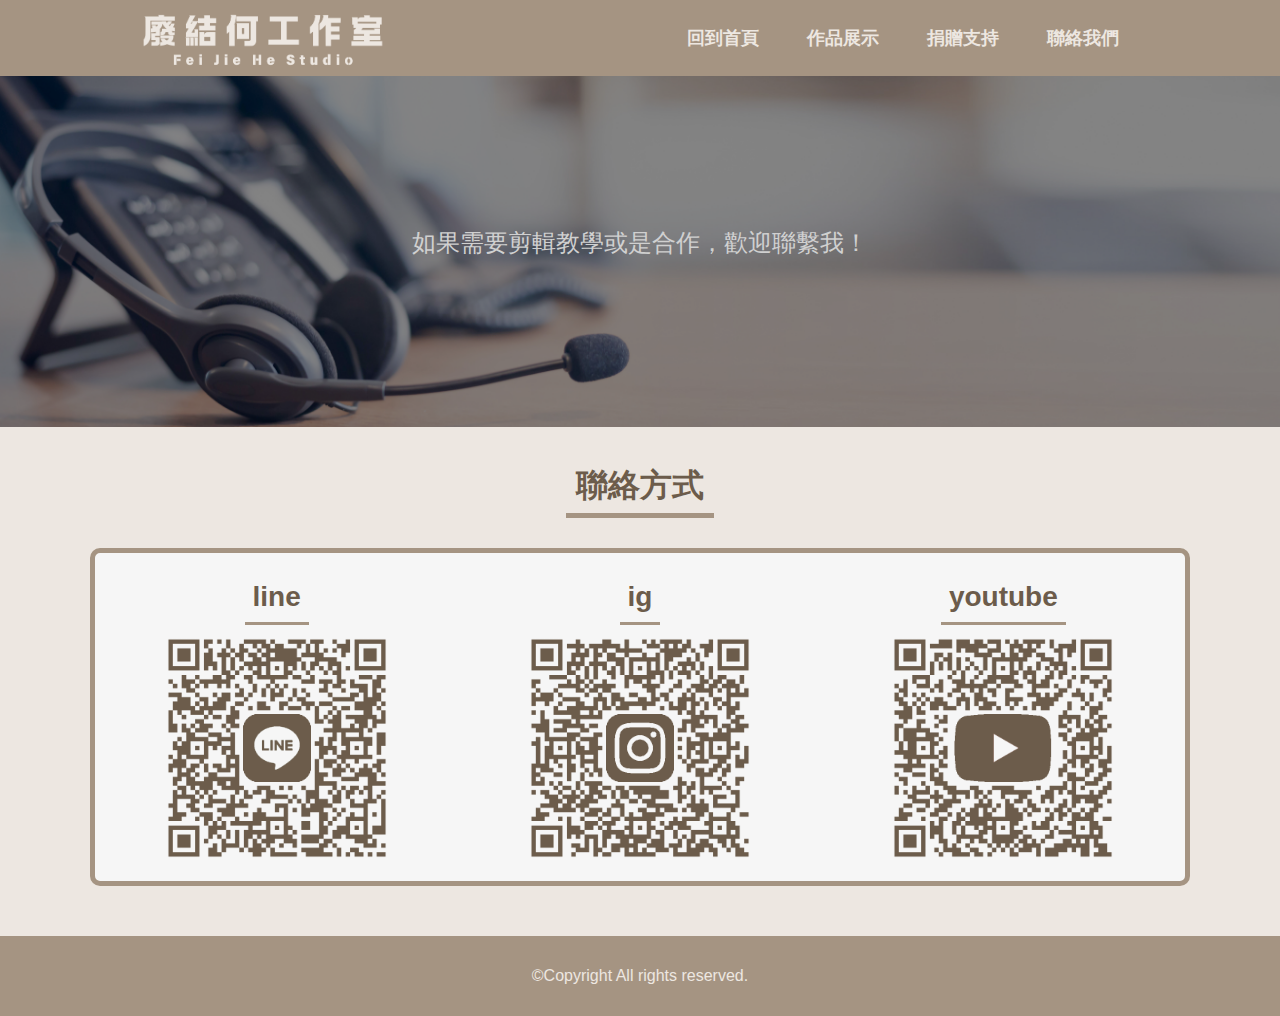
<file: contact.html>
<!DOCTYPE html>
<html lang="en">
<head>
    <meta charset="UTF-8">
    <meta name="viewport" content="width=device-width, initial-scale=1.0">
    <title>廢結何工作室-聯絡我們</title>
    <link rel="stylesheet" href="./css/normalize.css">
    <link rel="stylesheet" href="./css/style.css">
</head>
<body>
     <!-- 頭 -->
     <header class="header">
        <h1 class="header_h1">廢結何工作室-聯絡我們</h1>
        <ul class="header_ul">
            <li class="header_li"><a class="header_il_a" href="index.html">回到首頁</a></li>
            <li class="header_li"><a class="header_il_a" href="work.html">作品展示</a></li>
            <li class="header_li"><a class="header_il_a" href="donation.html">捐贈支持</a></li>
            <li class="header_li"><a class="header_il_a" href="contact.html">聯絡我們</a></li>
        </ul>
    </header>
    <article class="big_img">
        <img class="big_img_img" src="./img/客服.png" alt="客服照片">
        <h2 class="big_img_h2">如果需要剪輯教學或是合作，歡迎聯繫我！</h2>
    </article>    
    <article class="article_main">
        <div class="article_main_top">
            <h2 class="article_main_top_h2">聯絡方式</h2>
            <div class="article_main_top_img">
                <div class="call_div">
                    <p class="call_p">line</p>
                    <a class="call_div_a" href="https://line.me/ti/p/dLfhICpOon">
                        <img class="call_img" src="./img/line.png" alt="line">
                    </a>

                </div>
                <div class="call_div">
                    <p class="call_p">ig</p>
                    <a class="call_div_a" href="https://www.instagram.com/jianming_1224?igsh=MTUybXpkdHdpdnA2OQ==" target="_blank">
                        <img class="call_img" src="./img/ig.png" alt="ig">
                    </a>
                </div>
                <div class="call_div">
                    <p class="call_p">youtube</p>
                    <a class="call_div_a" href="https://www.youtube.com/@FeiJieHe" target="_blank">
                        <img class="call_img" src="./img/yt.png" alt="ig">
                    </a>
                </div>
            </div>
        </div>
    </article>
    <footer class="footer">
        <p>©Copyright All rights reserved.</p>
    </footer>
</body>
</html>
</file>
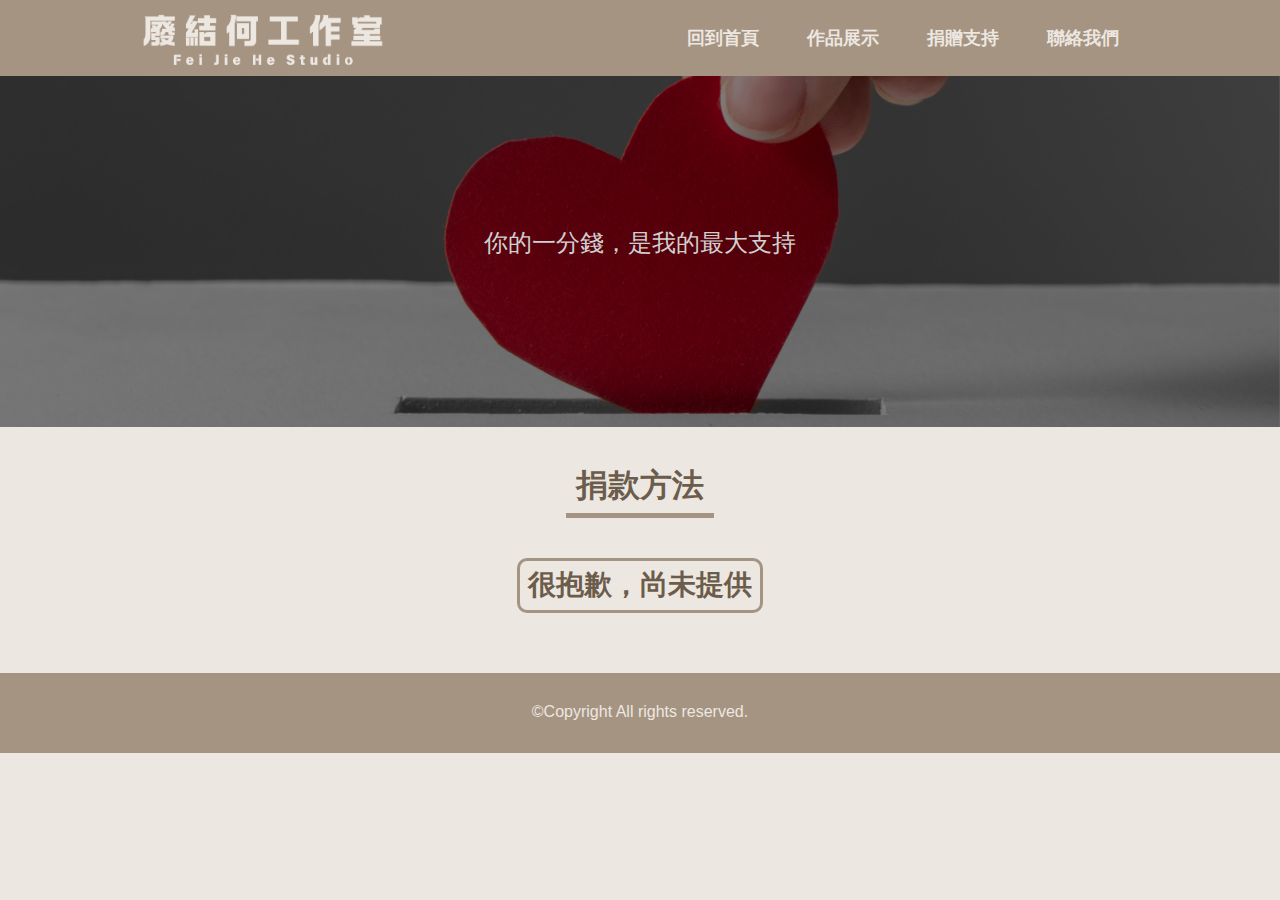
<file: donation.html>
<!DOCTYPE html>
<html lang="en">
<head>
    <meta charset="UTF-8">
    <meta name="viewport" content="width=device-width, initial-scale=1.0">
    <title>廢結何工作室-作品展示</title>
    <link rel="stylesheet" href="./css/normalize.css">
    <link rel="stylesheet" href="./css/style.css">
</head>
<body>
     <!-- 頭 -->
     <header class="header">
        <h1 class="header_h1">廢結何工作室-作品展示</h1>
        <ul class="header_ul">
            <li class="header_li"><a class="header_il_a" href="index.html">回到首頁</a></li>
            <li class="header_li"><a class="header_il_a" href="work.html">作品展示</a></li>
            <li class="header_li"><a class="header_il_a" href="donation.html">捐贈支持</a></li>
            <li class="header_li"><a class="header_il_a" href="contact.html">聯絡我們</a></li>
        </ul>
    </header> 
    <article class="big_img">
        <img class="big_img_img" src="./img/dn.png" alt="客服照片">
        <h2 class="big_img_h2">你的一分錢，是我的最大支持</h2>
    </article>
    <article class="article_main">
        <div class="article_main_top">
            <h2 class="article_main_top_h2">捐款方法</h2>
            <p class="dn_p">很抱歉，尚未提供</p>
        </div>
    </article> 
    <footer class="footer">
        <p>©Copyright All rights reserved.</p>
    </footer>   
</body>
</html>
</file>
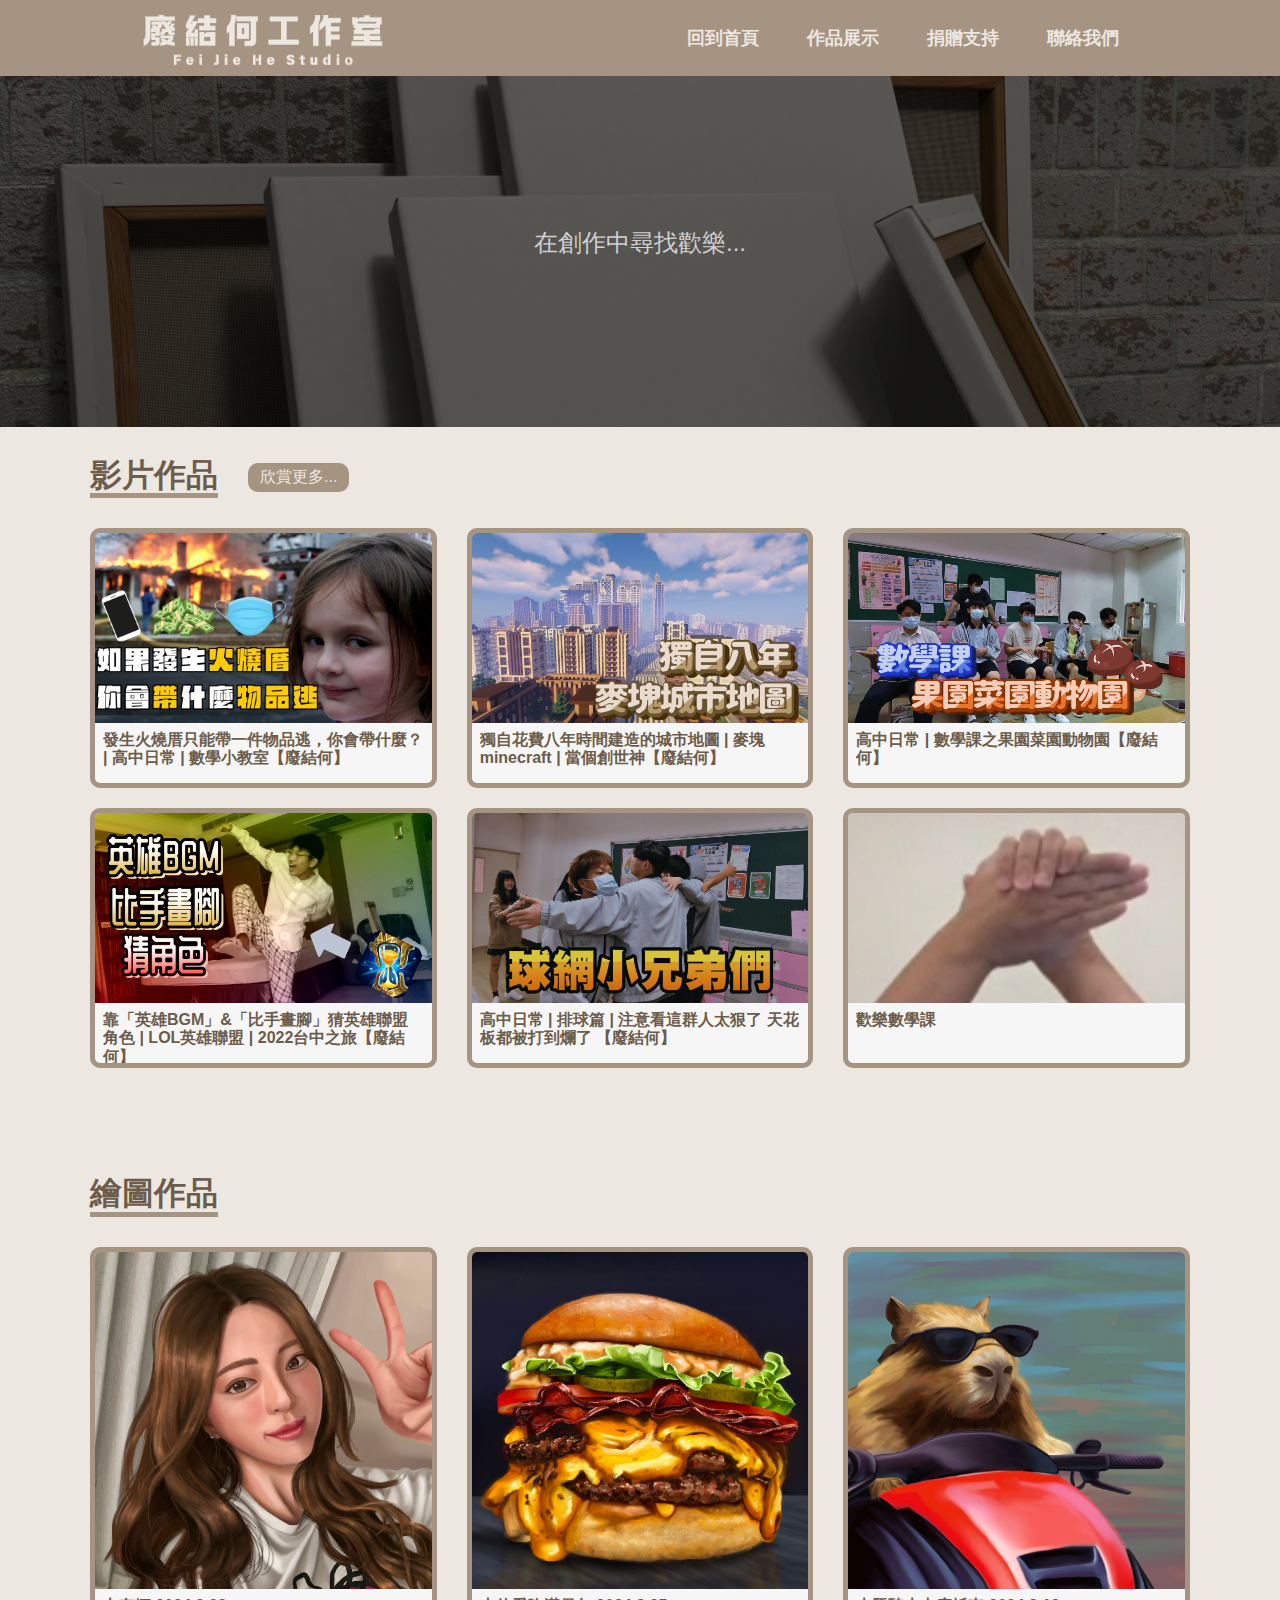
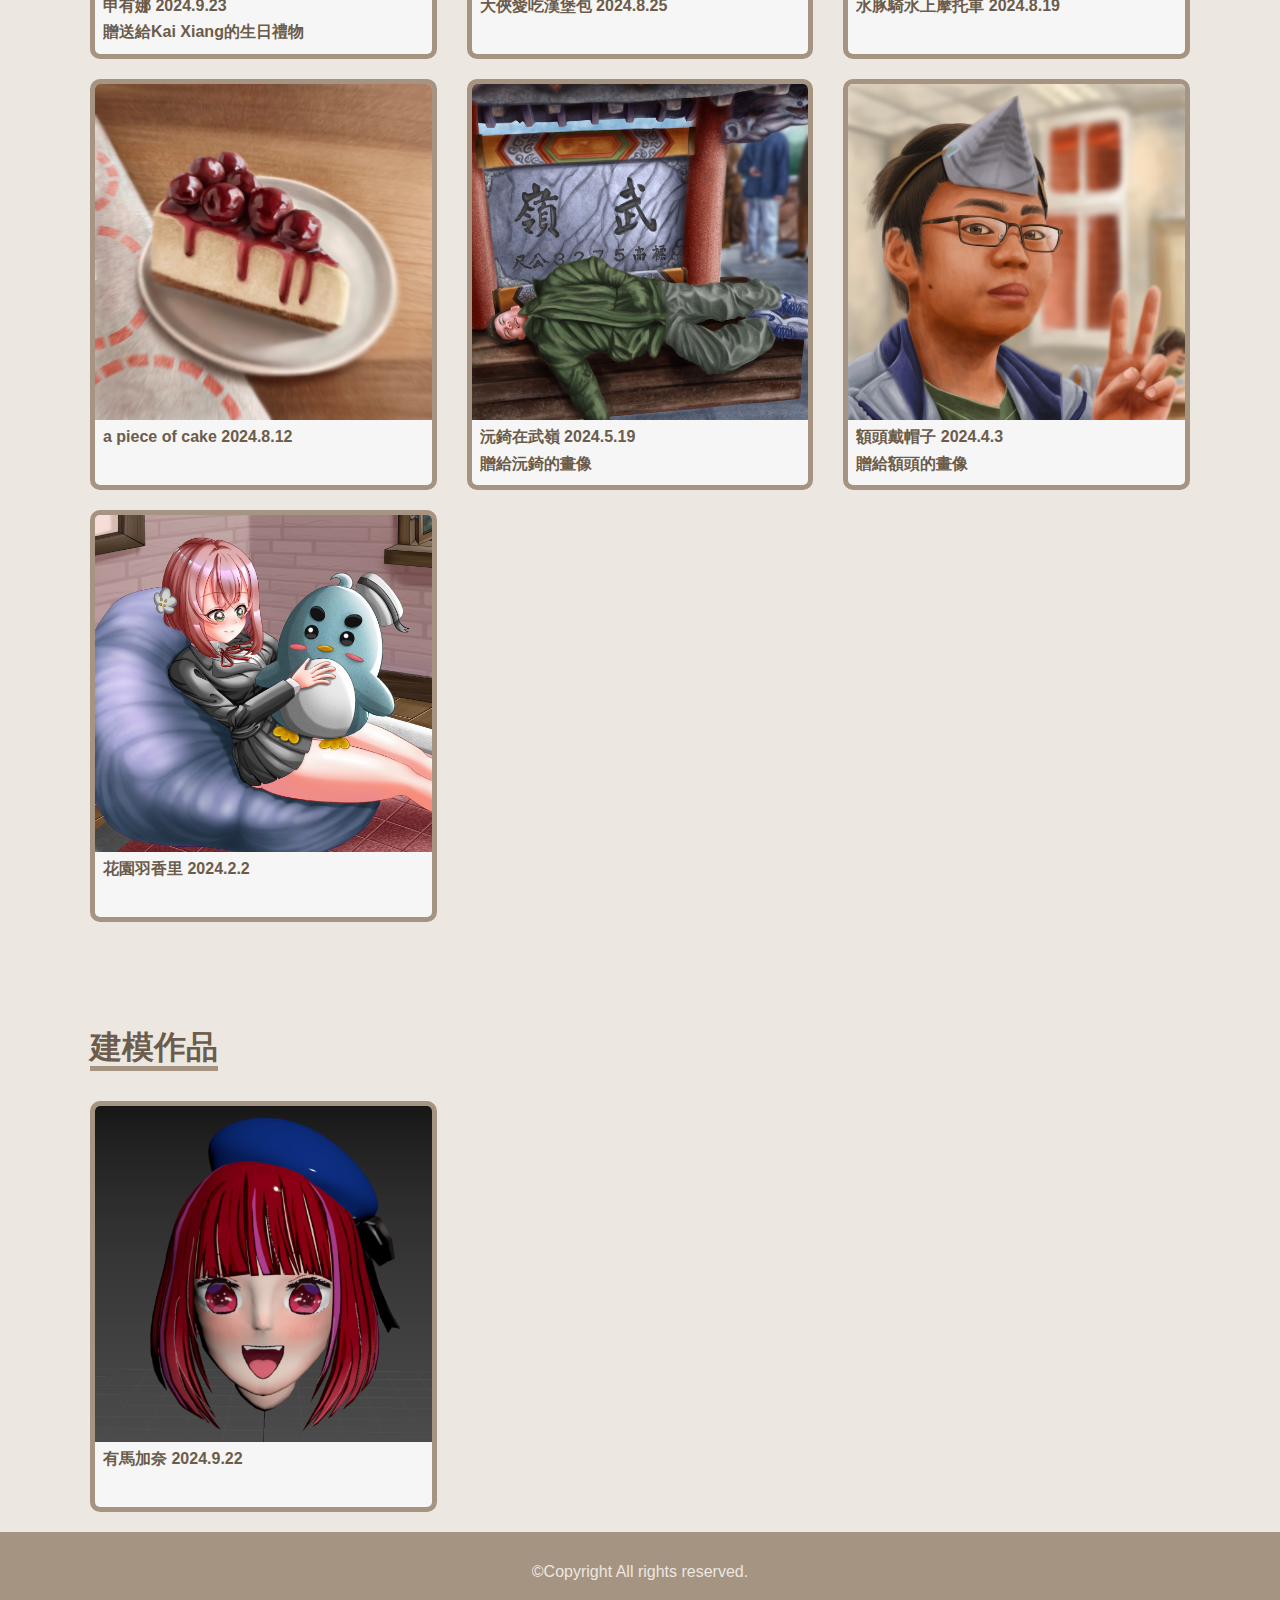
<file: work.html>
<!DOCTYPE html>
<html lang="en">
<head>
    <meta charset="UTF-8">
    <meta name="viewport" content="width=device-width, initial-scale=1.0">
    <title>廢結何工作室-捐款支持</title>
    <link rel="stylesheet" href="./css/normalize.css">
    <link rel="stylesheet" href="./css/style.css">
</head>
<body>
     <!-- 頭 -->
     <header class="header">
        <h1 class="header_h1">廢結何工作室-捐款支持</h1>
        <ul class="header_ul">
            <li class="header_li"><a class="header_il_a" href="index.html">回到首頁</a></li>
            <li class="header_li"><a class="header_il_a" href="work.html">作品展示</a></li>
            <li class="header_li"><a class="header_il_a" href="donation.html">捐贈支持</a></li>
            <li class="header_li"><a class="header_il_a" href="contact.html">聯絡我們</a></li>
        </ul>
    </header>   
    <article class="big_img">
        <img class="big_img_img" src="./img/draw.png" alt="客服照片">
        <h2 class="big_img_h2">在創作中尋找歡樂...</h2>
    </article>
    <article class="article_main">
        <div class="work">
            <div class="work_word">
                <h2 class="work_h2">影片作品</h2>
                <a class="work_h2_a" target="_blank" href="https://www.youtube.com/@FeiJieHe">欣賞更多...</a>
            </div>
            <div class="work_all">
                <div class="work_yt">
                    <div class="work_box">
                        <a href="https://www.youtube.com/watch?v=DgqO3DuyeaA&t=1s" target="_blank" class="work_a">
                            <img class="work_img" src="./img/如果發生火燒厝.jpg" alt="如果發生火燒厝">
                        </a>
                    </div>
                    <p class="work_p">發生火燒厝只能帶一件物品逃，你會帶什麼？ | 高中日常 | 數學小教室【廢結何】</p>
                </div>
                <div class="work_yt">
                    <div class="work_box">
                        <a href="https://youtu.be/mI-dZJfk830" target="_blank" class="work_a">
                            <img class="work_img" src="./img/麥塊.jpg" alt="麥塊">
                        </a>
                    </div>
                    <p class="work_p">獨自花費八年時間建造的城市地圖 | 麥塊 minecraft | 當個創世神【廢結何】</p>
                </div>
                <div class="work_yt">
                    <div class="work_box">
                        <a href="https://youtu.be/TR0d4kcvNm4" target="_blank" class="work_a">
                            <img class="work_img" src="./img/果園.jpg" alt="果園">
                        </a>
                    </div>
                    <p class="work_p">高中日常 | 數學課之果園菜園動物園【廢結何】</p>
                </div>
                <div class="work_yt">
                    <div class="work_box">
                        <a href="https://youtu.be/fBHRL8NczQw" target="_blank" class="work_a">
                            <img class="work_img" src="./img/lol.jpg" alt="lol">
                        </a>
                    </div>
                    <p class="work_p">靠「英雄BGM」&「比手畫腳」猜英雄聯盟角色 | LOL英雄聯盟 | 2022台中之旅【廢結何】</p>
                </div>
                <div class="work_yt">
                    <div class="work_box">
                        <a href="https://youtu.be/DNLe4YgYeA8" target="_blank" class="work_a">
                            <img class="work_img" src="./img/排球.jpg" alt="排球">
                        </a>
                    </div>
                    <p class="work_p">高中日常 | 排球篇 | 注意看這群人太狠了 天花板都被打到爛了 【廢結何】</p>
                </div>
                <div class="work_yt">
                    <div class="work_box">
                        <a href="https://youtu.be/SQkiKdgl_Rw" target="_blank" class="work_a">
                            <img class="work_img" src="./img/數學課.jpg" alt="數學課">
                        </a>
                    </div>
                    <p class="work_p">歡樂數學課</p>
                </div>

            </div>
        </div>
        <div class="work" >
            <div id="link_draw"><br><br></div>
            <h2 class="work_h2" >繪圖作品</h2>
            <div class="work_all">
                <div class="work_draw">
                    <div class="work_draw_box" >
                        <img class="work_img" src="./img/有娜.jpg" alt="申有娜" id="yuna">
                    </div>
                    <p class="work_p" >申有娜 2024.9.23</p>
                    <p class="work_p">贈送給Kai Xiang的生日禮物</p>
                </div>
                <div class="work_draw">
                    <div class="work_draw_box">
                        <img class="work_img" src="./img/漢堡.jpg" alt="漢堡" id="hamburger">
                    </div>
                    <p class="work_p">大俠愛吃漢堡包 2024.8.25</p>
                </div>
                <div class="work_draw">
                    <div class="work_draw_box">
                        <img class="work_img" src="./img/水豚.jpg" alt="水豚" id="capybara">
                    </div>
                    <p class="work_p">水豚騎水上摩托車 2024.8.19</p>
                </div>
                <div class="work_draw">
                    <div class="work_draw_box">
                        <img class="work_img" src="./img/蛋糕.jpg" alt="蛋糕" id="cake">
                    </div>
                    <p class="work_p">a piece of cake 2024.8.12</p>
                </div>
                <div class="work_draw">
                    <div class="work_draw_box">
                        <img class="work_img" src="./img/沅錡.jpg" alt="沅錡" id="uq">
                    </div>
                    <p class="work_p">沅錡在武嶺 2024.5.19</p>
                    <p class="work_p">贈給沅錡的畫像</p>
                </div>
                <div class="work_draw">
                    <div class="work_draw_box">
                        <img class="work_img" src="./img/額頭.jpg" alt="額頭" id="forehead">
                    </div>
                    <p class="work_p">額頭戴帽子 2024.4.3</p>
                    <p class="work_p">贈給額頭的畫像</p>
                </div>
                <div class="work_draw">
                    <div class="work_draw_box">
                        <img class="work_img" src="./img/花園.jpg" alt="花園羽香里" id="hakari">
                    </div>
                    <p class="work_p">花園羽香里 2024.2.2</p>
                </div>
            </div>
        </div>

        <div class="work" >
            <div id="link_model"><br><br></div>
            <h2 class="work_h2" >建模作品</h2>
            <div class="work_all">
                <div class="work_draw">
                    <div class="work_draw_box">
                        <img class="work_img" src="./img/正方形有馬加奈.png" alt="有馬加奈">
                    </div>
                    <p class="work_p">有馬加奈 2024.9.22</p>
                </div>
        </div>
        <div id="chacha"><img class="chacha" src="./img/叉叉.png" alt="叉叉"></div>  <!-- 叉叉 -->
    </div>      

    </article>
    <footer class="footer">
        <p>©Copyright All rights reserved.</p>
    </footer> 
    <!-- 點開的照片 -->
    <div id="img_bg"></div>  <!-- 背景黑色 -->
    <img class="click " id="slideshow" src="./img/申有娜點開.jpg" alt="">  <!-- 照片換燈片 -->




    <script src="./js/script.js"></script>
</body>
</html>
</file>
<file: css/style.css>
html{
    box-sizing: border-box;
    
}
*,*:before,*:after{
    box-sizing: inherit;
}

*{
    padding: 0;
    margin: 0;
}

body{
    background-color:#ede7e1;
    font-family: Arial, sans-serif;
}


/* 頭 */
.header{
    background-color: #a59482 ;
    width: 100%;
    padding-top:8px ;
    padding-bottom: 8px; ;
    display: flex;
    justify-content:space-around;
    position: fixed;
    z-index: 2;

}
.header_h1{

    display: flex;
    align-self: center;
    margin: 0px;
    height: 60px;
    width: 250px;
    font-size: 0;
    background-image:url(../img/Fei_Jie_He_Studio.png);
    background-size:100%;
}
.header_ul{
    display: flex;
    justify-content: center;
    align-items: center;
}
.header_li{
    padding: 20px;
    display: inline;
}
.header_il_a {

    color: #ede7e1;
    text-decoration: none;
    padding: 4px;
    font-size: 110%;
    font-weight: bold ;

}

.header_il_a:hover{
    color: #6a4b2c;
    border-bottom: 3px solid;
}
/* 內容(大圖片) */
.article_img_h2{
    width: 100%;
    aspect-ratio: 21 / 9;
    background-image:url(../img/pexels-pixabay-265072.png);  
    background-size: 100%;  
    display: flex;
    justify-content: center;
    align-items: center;
    color: #d0d0d0;
    font-weight: 400;
    font-size: 200%;
    text-align: center;/*同一個文字框(h1)，換行置中*/
    line-height: 1.5; /* 調整行距 */
    animation-name: bug_img_animation;
    animation-duration: 1s;
}
@keyframes bug_img_animation{
    from{
        transform: translateY(-200px);
        opacity: 0.5;
    }
    to{
        transform: translateY(0px);
        opacity: 1;
    }
}

.small{
    font-size: 60%;
}
/* 內容(主要格式) */
.article_main{
    max-width: 1200px;
    margin: auto;
    padding: 0px 50px ;
}

/* 內容(主要_上) */
.article_main_top{
    display: flex;
    flex-direction: column;
    align-items: center;
    padding-bottom: 50px;
}
.article_main_top_h2{
    display: flex;
    justify-content: center;
    align-items: center;
    padding: 10px;
    font-size: 200%;
    font-weight: bold;
    border-bottom: 5px #a59482 solid;
    margin: 30px;
    color: #6c5c4b;
}
.article_main_top_img{
    width: 100%;
    display: flex;
    justify-content:space-around;
    border: 5px #a59482 solid;
    border-radius:10px;
    background-color: #f6f6f6;
    

}

.article_1{
    width: 100%;
    aspect-ratio: 4 / 3;
    padding: 20px;
    display: flex;
    flex-direction:column;
    justify-content: center;


}
.article_1_img{
    width: 100%;
    border-radius:10px;

}

.article_1_p{
    display: flex;
    justify-content: center;
    color: #6c5c4b;
    font-size: 20px;
    font-weight: 700;
    padding-top: 10px ;
}
/* 內容(主要_下) */
.article_main_down{
    display: flex;
    flex-direction: column;
    align-items: center;
    padding-bottom: 50px;
}
.article_main_down_h2{

    display: flex;
    justify-content: center;
    align-items: center;
    padding: 10px;
    font-size: 200%;
    font-weight: bold;
    border-bottom: 5px #a59482 solid;
    margin: 30px;
    color: rgb(108, 92, 75);
}
.article_main_down_img{
    width: 100%;
    display: flex;
    flex-direction: column;
}
.article_2{
    background-color: #f6f6f6;
    width: 100%;
    height: 360px;
    display: flex;
    justify-content: space-between;
    margin-bottom: 20px;
    border: 5px #a59482 solid;
    border-radius:10px;
}
.article_2_img{
    width: 55%;
    aspect-ratio: 16 / 9;
    border-radius: 5px;
    flex: 50%;


}
.article_2_text{
    display: flex;
    flex-direction: column;
    justify-content: center;
    align-items: center;
    flex: 50%;
}
.article_2_h3{
    display: flex;
    justify-content: center;
    align-items: center;
    padding: 8px;
    font-size: 175%;
    font-weight: bold;
    border-bottom: 3px #a59482 solid;
    margin: 30px;
    color: #6c5c4b;    

}
.article_2_a{
    margin: 10px;
    padding: 3px 10px;
    border: #a59482 solid 2px;
    font-size: 120%;
    border-radius: 10px;
    color: #ede7e1;
    text-decoration: none;
    background-color: #a59482;
    transition: transform 0.2s; /* 過渡效果 */
}
.article_2_a:hover{
    color: #a59482;
    background-color: #6c5c4b;
    transform: scale(1.1);
}
/* 尾 */
.footer{
    width: 100%;
    height: 80px;
    background-color: #a59482;
    display: flex;
    justify-content: center;
    align-items: center;
    color:#ede7e1;
}



/* 超大圖片(除了首頁)的格式 */
.big_img{
    display: flex;
    justify-content: center;
    align-items: center;
    width: 100%;
    animation-name: bug_img_animation;
    animation-duration: 1s;
}
.big_img_img{ 
    width: 100%;
}
.big_img_h2{
    position: absolute; 
    text-align: center;/*同一個文字框(h1)，換行置中*/
    line-height: 1.5; /* 調整行距 */   
    color: #d0d0d0;
    font-weight: 400;
    font-size: 150%;
    margin-top:60px ;
    z-index: 1;
    
}

/* 聯絡方式 */
.call_div{
    width: 100%;
    aspect-ratio: 4 / 3;
    padding: 20px;
    display: flex;
    flex-direction:column;
    justify-content: center;
    align-items: center;


}

.call_div_a{
    display: flex;
    text-decoration: none; 
    justify-content: center;
    align-items: center;
    width: 70%;
}


.call_p{
    display: flex;
    justify-content: center;
    align-items: center;
    padding: 8px;
    font-size: 175%;
    font-weight: bold;
    border-bottom: 3px #a59482 solid;
    color: #6c5c4b;    
    margin-bottom: 10px;


}
.call_img{ 
    width: 100%;
    aspect-ratio: 1 / 1;
}

/* 捐款方法內文，{尚未提供} */
.dn_p{
    display: flex;
    justify-content: center;
    align-items: center;
    padding: 8px;
    font-size: 175%;
    font-weight: bold;
    border: 3px #a59482 solid;
    color: #6c5c4b;    
    margin: 10px;
    border-radius: 10px;


}



/* 下方是作品展示 影片區 */
.work{
    margin-bottom: 10px;
}
.work_word{
    display: flex;
    width: fit-content; /* 使寬度根據內容自動調整 */
    height: fit-content;
}
.work_h2{
    display: flex;
    justify-content:left;
    align-items: center;
    font-size: 200%;
    font-weight: bold;
    border-bottom: 5px #a59482 solid;
    color: #6c5c4b;    
    width: fit-content;
    margin-top: 30px;
    margin-bottom:20px ;
}
.work_h2_a{
    display: flex;
    padding: 3px 10px;
    border: #a59482 solid 2px;
    font-size: 100%;
    border-radius: 10px;
    color: #ede7e1;
    text-decoration: none;
    background-color: #a59482;
    display: inline; /* 或使用 inline-block */
    margin: 30px 0px 20px 30px;
    justify-content: center;
    align-self: center;

}
.work_h2_a:hover{
    color: #a59482;
    background-color: #6c5c4b;
}
.work_all{
    display: flex;
    flex-wrap: wrap; /*自動換行*/
    justify-content: space-between;
    
}
.work_yt{
    flex: 0 0 calc(33.333% - 20px);
    margin: 10px;
    overflow: hidden; /*隱藏溢出*/
    transition: transform 0.3s; /* 過渡效果 */
    border: 5px #a59482 solid;
    border-radius:10px ;
    aspect-ratio: 16 / 12;
    flex-direction: column;
    justify-content: center;
    align-items: center;
    background-color: #f6f6f6;
}
.work_yt:nth-child(3n + 1) {
    margin-left: 0; /* 每排第一個項目去掉左邊的間距 */
}
.work_yt:nth-child(3n) {
    margin-right: 0; /* 每排第一個項目去掉左邊的間距 */
}
.work_box{
    width: 100%;
    aspect-ratio: 16 / 9;
    overflow: hidden;
    display: flex;
    justify-content: center;
    align-items: center;
    padding-top: 4px;

}
.work_a{

    text-decoration:none;
    
}
.work_img{
    width: 100%;
    transition: transform 0.3s; /* 過渡效果 */

    
}
.work_img:hover{
    transform: scale(1.1);
}
.work_p{
    flex-wrap: wrap;
    justify-content: center;
    overflow: hidden;
    margin: 8px;
    color: #6c5c4b;
    font-weight: 700;
    
}

/* 下方是作品展示 繪圖區 */
.work_draw{
    flex: 0 0 calc(33.333% - 20px);
    margin: 10px;
    overflow: hidden; /*隱藏溢出*/
    transition: transform 0.3s; /* 過渡效果 */
    border: 5px #a59482 solid;
    border-radius:10px ;
    aspect-ratio: 16 / 19;
    flex-direction: column;
    justify-content: center;
    align-items: center;
    background-color: #f6f6f6;
}
.work_draw:nth-child(3n + 1) {
    margin-left: 0; /* 每排第一個項目去掉左邊的間距 */
}
.work_draw:nth-child(3n) {
    margin-right: 0; /* 每排第一個項目去掉左邊的間距 */
}
.work_draw_box{
    width: 100%;
    aspect-ratio: 16 / 16;
    overflow: hidden;
    display: flex;
    justify-content: center;
    align-items: center;
    cursor: pointer; /*滑鼠過來會變手指*/


}

/* link_draw 和 link_model 超連結隱藏 */
#link_draw ,#link_model{
    visibility: hidden; /*佔空間的隱藏物件*/
    margin-bottom:50px ;
}


/* 下面是照片點擊後放大整個螢幕 */

/* 先把照片置中隱藏 */
.click {
    position: fixed;
    display: inline-block;
    top: 50%;
    left: 50%;
    transform: translate(-50%, -50%);
    width: 100vw;
    height: 100vh;
    object-fit: contain;
    z-index: 6;
    pointer-events: none;
}
/* 照片先隱藏 */
#slideshow{
    opacity: 0;
}
/* 照片點開背景黑色 */
#img_bg{
    position: fixed;          /* 固定在視窗上，無論捲動頁面都會保持在視窗中 */
    top: 0;                   /* 距離視窗頂部 0 */
    left: 0;                  /* 距離視窗左邊 0 */
    width: 100vw;             /* 寬度設置為 100% 視口寬度 */
    height: 100vh;            /* 高度設置為 100% 視口高度 */
    background-color: rgba(0, 0, 0, 0.8);  /* 背景設置為半透明黑色 */
    z-index: 5;
    display: none;
}
#chacha{
    position: fixed;          /* 固定在視窗上，無論捲動頁面都會保持在視窗中 */
    top: 20px;                   /* 距離視窗頂部 0 */
    right: 50px; 
    z-index: 6;
    cursor: pointer; /*滑鼠過來會變手指*/
    display: none;
    justify-content:center;
    align-items: center;    
    color: #f6f6f6;
    border-radius: 50%;
    width: 50px;
    height: 50px;
}

.chacha{
    width: 100%;
    transition: transform 0.2s; /* 過渡效果 */
}
.chacha:hover{
    transform: scale(1.2);
}
</file>
